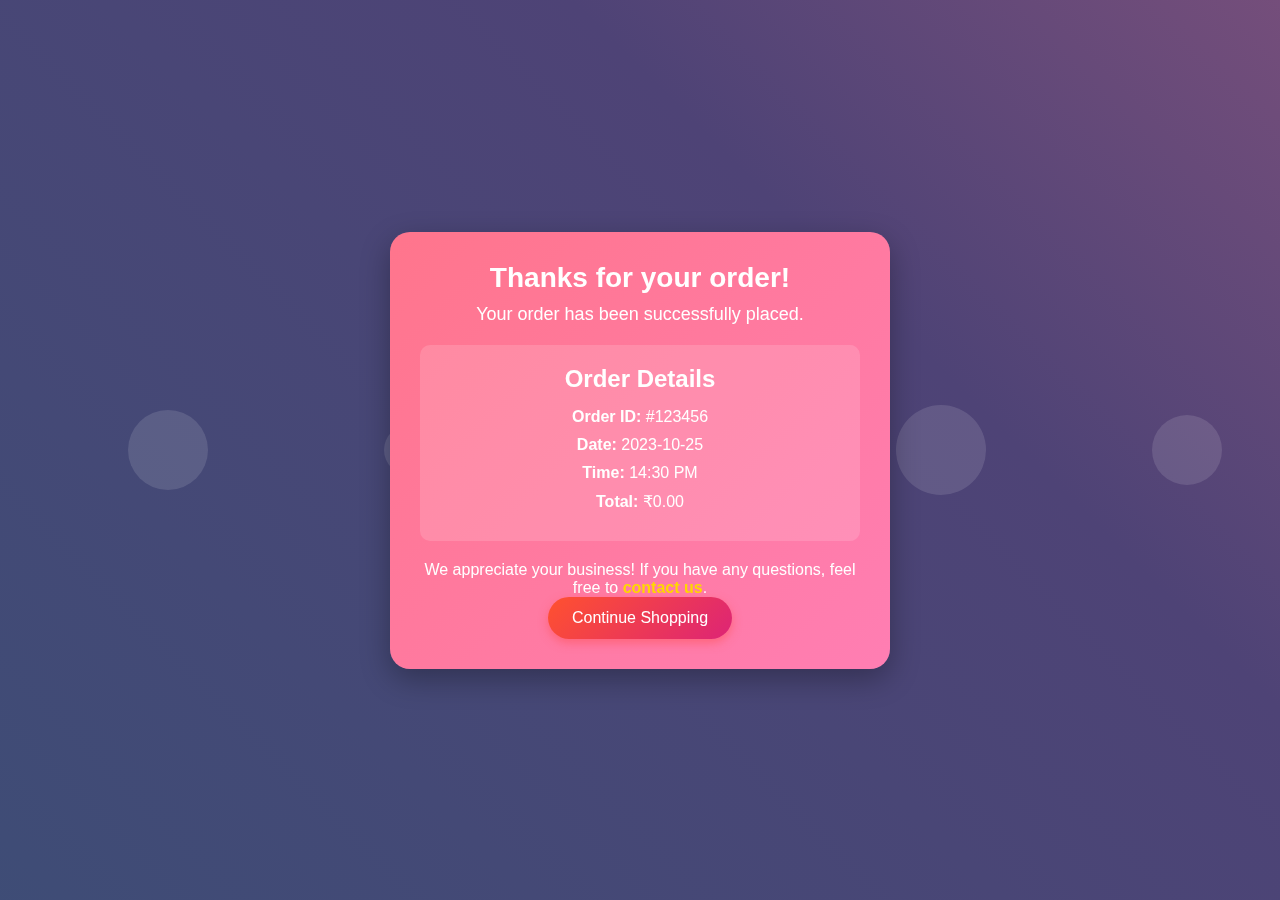
<file: confirm6.html>
<!DOCTYPE html>
<html lang="en">
<head>
    <meta charset="UTF-8">
    <meta name="viewport" content="width=device-width, initial-scale=1.0">
    <title>Thanks for your order</title>
    <style>
        * {
            margin: 0;
            padding: 0;
            box-sizing: border-box;
            font-family: 'Poppins', sans-serif;
        }
        body {
            display: flex;
            justify-content: center;
            align-items: center;
            height: 100vh;
            background: linear-gradient(45deg, #2b5876, #4e4376, #ff758c);
            background-size: 300% 300%;
            animation: gradientBG 8s ease infinite;
            overflow: hidden;
            color: white;
        }

        /* Animated Background Effect */
        @keyframes gradientBG {
            0% { background-position: 0% 50%; }
            50% { background-position: 100% 50%; }
            100% { background-position: 0% 50%; }
        }

        /* Floating Bubbles */
        .bubble {
            position: absolute;
            background-color: rgba(255, 255, 255, 0.2);
            border-radius: 50%;
            opacity: 0.6;
            animation: bubbleMove 10s infinite ease-in-out;
        }

        @keyframes bubbleMove {
            0% { transform: translateY(100vh) scale(0.5); opacity: 0; }
            50% { opacity: 1; }
            100% { transform: translateY(-100vh) scale(1.2); opacity: 0; }
        }

        /* Glowing Sparkles */
        .sparkle {
            position: absolute;
            width: 15px;
            height: 15px;
            background-color: #ffd700;
            border-radius: 50%;
            opacity: 0;
            animation: sparkle 3s infinite ease-in-out;
        }

        @keyframes sparkle {
            0%, 100% { opacity: 0; transform: scale(0.5); }
            50% { opacity: 1; transform: scale(1.5); }
        }

        /* Gradient Themed Content Box */
        .confetti-container {
            text-align: center;
            background: linear-gradient(135deg, #ff758c, #ff7eb3);
            padding: 30px;
            border-radius: 20px;
            box-shadow: 0 10px 30px rgba(0, 0, 0, 0.3);
            backdrop-filter: blur(15px);
            width: 90%;
            max-width: 500px;
            animation: fadeIn 1s ease-in-out;
            position: relative;
            z-index: 2;
            color: white;
        }

        @keyframes fadeIn {
            from { opacity: 0; transform: translateY(-20px); }
            to { opacity: 1; transform: translateY(0); }
        }

        .confirmation-header h1 {
            font-size: 28px;
            margin-bottom: 10px;
        }

        .confirmation-header p {
            font-size: 18px;
            margin-bottom: 20px;
        }

        .order-details {
            background: rgba(255, 255, 255, 0.15);
            padding: 20px;
            border-radius: 10px;
            margin-bottom: 20px;
        }

        .order-details h2 {
            font-size: 24px;
            margin-bottom: 15px;
        }

        .order-details p {
            font-size: 16px;
            margin: 10px 0;
        }

        .confirmation-footer {
            margin-top: 20px;
        }

        .confirmation-footer a {
            color: #FFD700;
            text-decoration: none;
            font-weight: bold;
        }

        .confirmation-footer a:hover {
            text-decoration: underline;
        }

        .continue-shopping-btn {
            background: linear-gradient(135deg, #ff512f, #dd2476);
            color: white;
            border: none;
            padding: 12px 24px;
            border-radius: 30px;
            font-size: 16px;
            cursor: pointer;
            transition: all 0.3s ease;
            box-shadow: 0 4px 10px rgba(255, 77, 77, 0.5);
        }

        .continue-shopping-btn:hover {
            transform: scale(1.05);
            opacity: 0.9;
        }

        .continue-shopping-btn:active {
            transform: scale(0.95);
        }
    </style>
</head>
<body>
    <!-- Floating Bubbles -->
    <div class="bubble" style="width: 80px; height: 80px; left: 10%; animation-delay: 0s;"></div>
    <div class="bubble" style="width: 50px; height: 50px; left: 30%; animation-delay: 2s;"></div>
    <div class="bubble" style="width: 60px; height: 60px; left: 50%; animation-delay: 4s;"></div>
    <div class="bubble" style="width: 90px; height: 90px; left: 70%; animation-delay: 1s;"></div>
    <div class="bubble" style="width: 70px; height: 70px; left: 90%; animation-delay: 3s;"></div>

    <!-- Glowing Sparkles -->
    <div class="sparkle" style="top: 10%; left: 20%;"></div>
    <div class="sparkle" style="top: 20%; left: 50%;"></div>
    <div class="sparkle" style="top: 30%; left: 80%;"></div>
    <div class="sparkle" style="top: 40%; left: 10%;"></div>
    <div class="sparkle" style="top: 50%; left: 70%;"></div>

    <!-- Confirmation Card -->
    <div class="confetti-container">
        <div class="confirmation-header">
            <h1>Thanks for your order!</h1>
            <p>Your order has been successfully placed.</p>
        </div>
        <div class="confirmation-body">
            <div class="order-details">
                <h2>Order Details</h2>
                <p><strong>Order ID:</strong> #123456</p>
                <div class="Date">
                    <p><strong>Date:</strong> 2023-10-25</p>
                    <p><strong>Time:</strong> 14:30 PM</p>
                </div>
                <p><strong>Total:</strong> ₹0.00</p>
            </div>
        </div>
        <div class="confirmation-footer">
            <p>We appreciate your business! If you have any questions, feel free to <a href="mailto:govindgoswami750@gmail.com">contact us</a>.</p>
            <button onclick="window.location.href='home3.html';" class="continue-shopping-btn">Continue Shopping</button>
        </div>
    </div>
</body>
</html>
</file>
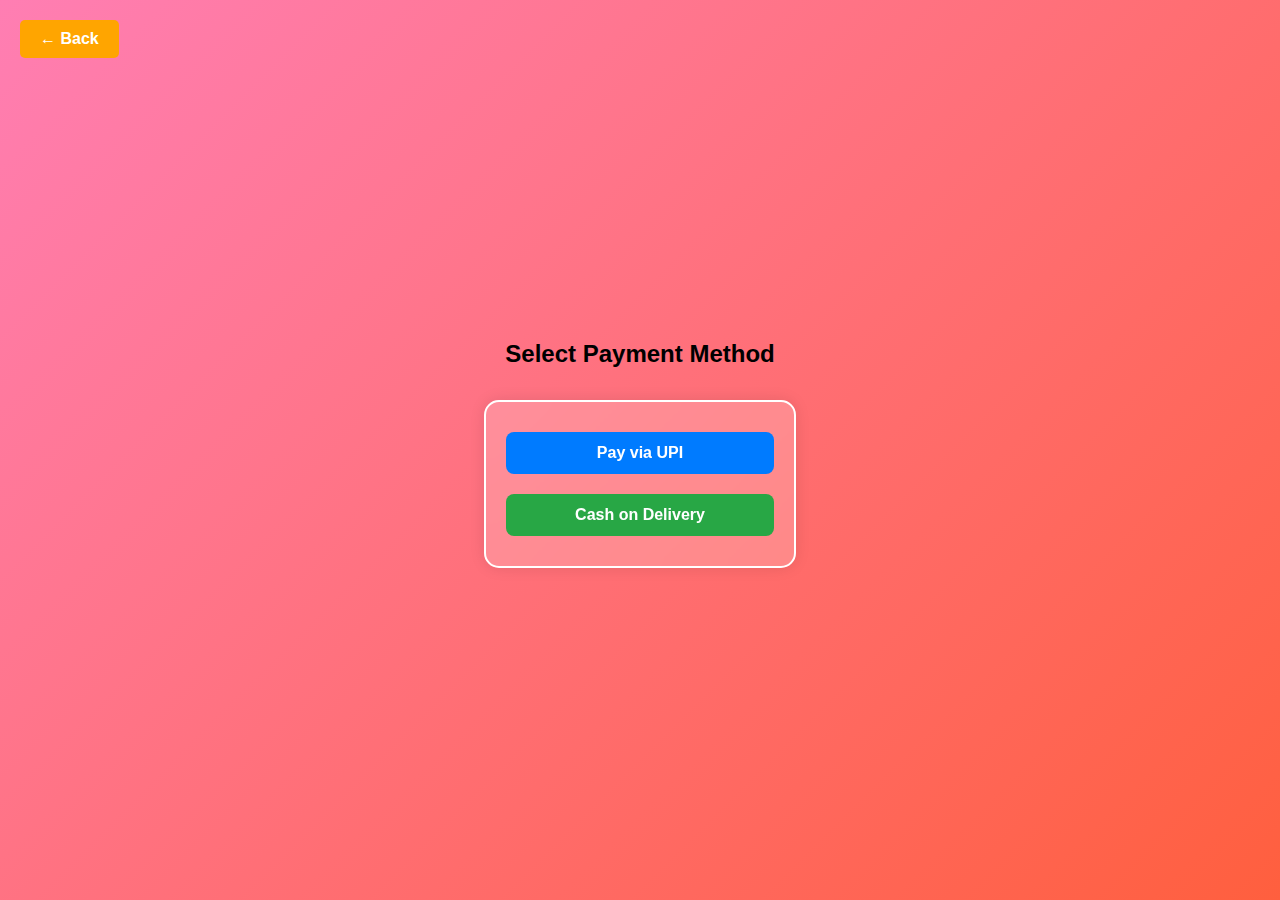
<file: payment-page 4.html>
<!DOCTYPE html>
<html lang="en">
<head>
    <meta charset="UTF-8">
    <meta name="viewport" content="width=device-width, initial-scale=1.0">
    <title>Payment Page</title>
    <style>
        /* Basic Styles */
        body {
            font-family: Arial, sans-serif;
            text-align: center;
            padding: 0;
            margin: 0;
            display: flex;
            flex-direction: column;
            justify-content: center;
            align-items: center;
            height: 100vh;
            background: linear-gradient(135deg, #ff7eb3, #ff758c, #ff6a65, #ff5f3e);
            animation: gradientShift 6s infinite alternate ease-in-out;
            position: relative;
        }

        /* Gradient Animation */
        @keyframes gradientShift {
            0% { background-position: 0% 50%; }
            100% { background-position: 100% 50%; }
        }

        /* Back Button */
        .back-btn {
            position: absolute;
            top: 20px;
            left: 20px;
            padding: 10px 20px;
            background-color: orange;
            color: white;
            font-size: 16px;
            font-weight: bold;
            text-decoration: none;
            border-radius: 5px;
            border: none;
            cursor: pointer;
            transition: background 0.3s ease, transform 0.2s ease;
        }

        .back-btn:hover {
            background-color: darkorange;
            transform: scale(1.1);
        }

        /* Container */
        .container {
            max-width: 400px;
            margin: 12px auto;
            padding: 20px;
            border: 2px solid #fff;
            border-radius: 15px;
            background: rgba(255, 255, 255, 0.2);
            backdrop-filter: blur(10px);
            box-shadow: 0 0 15px rgba(0, 0, 0, 0.1);
        }

        /* Buttons */
        button {
            width: 100%;
            padding: 12px;
            margin: 10px 0;
            border: none;
            border-radius: 8px;
            font-size: 16px;
            font-weight: bold;
            cursor: pointer;
            transition: all 0.3s ease;
        }

        button:hover {
            transform: scale(1.05);
        }

        .upi-btn {
            background: #007bff;
            color: white;
        }

        .upi-btn:hover {
            background: #0056b3;
        }

        .cod-btn {
            background: #28a745;
            color: white;
        }

        .cod-btn:hover {
            background: #1e7d32;
        }

        /* Flip Card */
        .flip-card {
            width: 200px;
            height: 200px;
            perspective: 1000px;
            margin: auto;
            cursor: pointer;
        }

        .flip-card-inner {
            width: 100%;
            height: 100%;
            position: relative;
            transform-style: preserve-3d;
            transition: transform 0.6s ease-in-out;
        }

        /* This class will be added via JavaScript */
        .flipped {
            transform: rotateY(180deg) !important;
        }

        .flip-card-front, .flip-card-back {
            width: 100%;
            height: 100%;
            position: absolute;
            backface-visibility: hidden;
            display: flex;
            justify-content: center;
            align-items: center;
            border-radius: 10px;
            box-shadow: 0 0 10px rgba(0, 0, 0, 0.2);
        }

        .flip-card-front {
            background: #ddd;
            font-size: 16px;
            font-weight: bold;
            color: #555;
        }

        .flip-card-back {
            background: white;
            transform: rotateY(180deg);
        }

        .flip-card-back img {
            width: 100%;
            height: 100%;
            border-radius: 10px;
        }

        /* Hidden Sections */
        .hidden {
            display: none;
        }
    </style>
</head>
<body>
    <!-- Back Button -->
    <a href="home3.html" class="back-btn">← Back</a>

    <h2>Select Payment Method</h2> 

    <div class="container">
        <button class="upi-btn" onclick="showPayment('upi')">Pay via UPI</button>
        <button class="cod-btn" onclick="showPayment('cod')">Cash on Delivery</button>
    </div>

    <!-- UPI Payment Section -->
    <div id="upi" class="container hidden">
        <h3>UPI Payment</h3>
        <input type="text" id="upi-id" placeholder="Enter UPI ID">
        <button class="upi-btn" onclick="processPayment('UPI')">Proceed to Pay</button>
        <div class="qr-container">
            <h4>Click to Reveal QR Code</h4>
            <div class="flip-card" onclick="flipQR()">
                <div class="flip-card-inner" id="qrFlip">
                    <!-- Front: Hidden Text -->
                    <div class="flip-card-front">
                        Click Here to See QR Code
                    </div>
                    <!-- Back: QR Code -->
                    <div class="flip-card-back">
                        <img src="qr.png" alt="QR Code">
                    </div>
                </div>
            </div>
        </div>
    </div>

    <!-- Cash on Delivery Section -->
    <div id="cod" class="container hidden">
        <h3>Cash on Delivery</h3>
        <p>Order will be placed with COD option.</p>
        <button class="cod-btn" onclick="processPayment('COD')">Confirm Order</button> 
    </div>

    <script>
        // Show the selected payment method
        function showPayment(method) {
            document.getElementById('upi').classList.add('hidden');
            document.getElementById('cod').classList.add('hidden');
            document.getElementById(method).classList.remove('hidden');
        }

        // Process the payment
        function processPayment(method) {
            if (method === 'UPI') {
                const upiId = document.getElementById('upi-id').value;
                if (upiId.trim() !== "") {
                    alert("Payment Successful via UPI!");
                    window.location.href = "success5.html";
                } else {
                    alert('Please enter a valid UPI ID.');
                }
            } else if (method === 'COD') {
                alert("Order Confirmed with Cash on Delivery!");
                window.location.href = "confirm6.html";
            }
        }

        // Function to Flip QR Code Only Once
        function flipQR() {
            document.getElementById('qrFlip').classList.add('flipped');
        }
    </script>
</body>
</html>
</file>
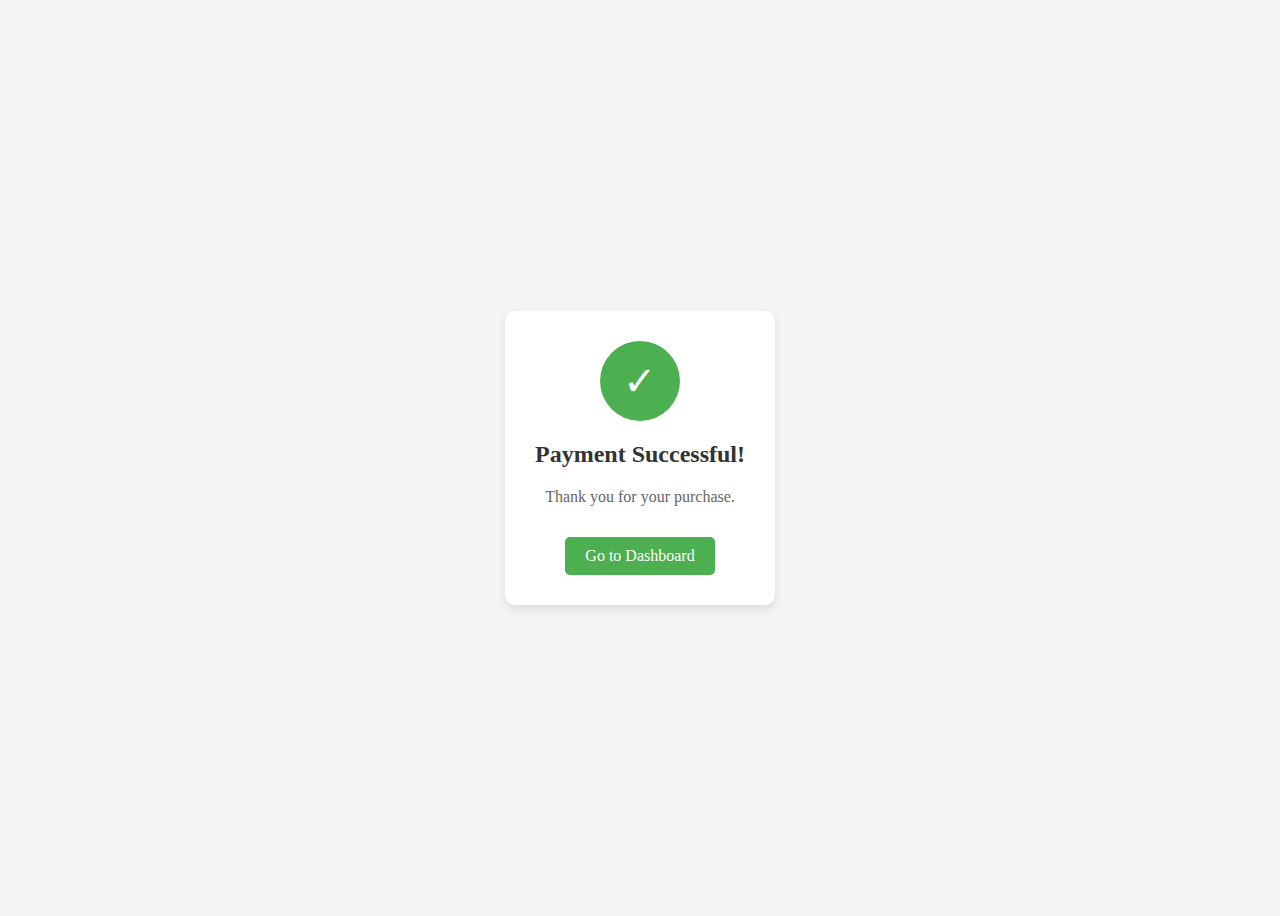
<file: success5.html>
<!DOCTYPE html>
<html lang="en">
<head>
    <meta charset="UTF-8">
    <meta name="viewport" content="width=device-width, initial-scale=1.0">
    <title>Payment Successful</title>
    <style>
        body {
            display: flex;
            justify-content: center;
            align-items: center;
            height: 100vh;
            background-color: #f4f4f4;
        }
        .container {
            text-align: center;
            background: white;
            padding: 30px;
            border-radius: 10px;
            box-shadow: 0 4px 10px rgba(0, 0, 0, 0.1);
        }
        .checkmark {
            width: 80px;
            height: 80px;
            border-radius: 50%;
            background-color: #4CAF50;
            display: flex;
            justify-content: center;
            align-items: center;
            margin: 0 auto 20px auto;
            animation: pop 0.5s ease-in-out;
        }
        .checkmark::after {
            content: '\2713';
            font-size: 40px;
            color: white;
        }
        @keyframes pop {
            0% { transform: scale(0); opacity: 0; }
            100% { transform: scale(1); opacity: 1; }
        }
        h2 {
            color: #333;
        }
        p {
            color: #666;
        }
        .button {
            display: inline-block;
            margin-top: 15px;
            padding: 10px 20px;
            background: #4CAF50;
            color: white;
            text-decoration: none;
            border-radius: 5px;
        }
    </style>
</head>
<body>
    <div class="container">
        <div class="checkmark"></div>
        <h2>Payment Successful!</h2>
        <p>Thank you for your purchase.</p>
        <a href="index1.html" class="button">Go to Dashboard</a>
    </div>
</body>
</html>
</file>
